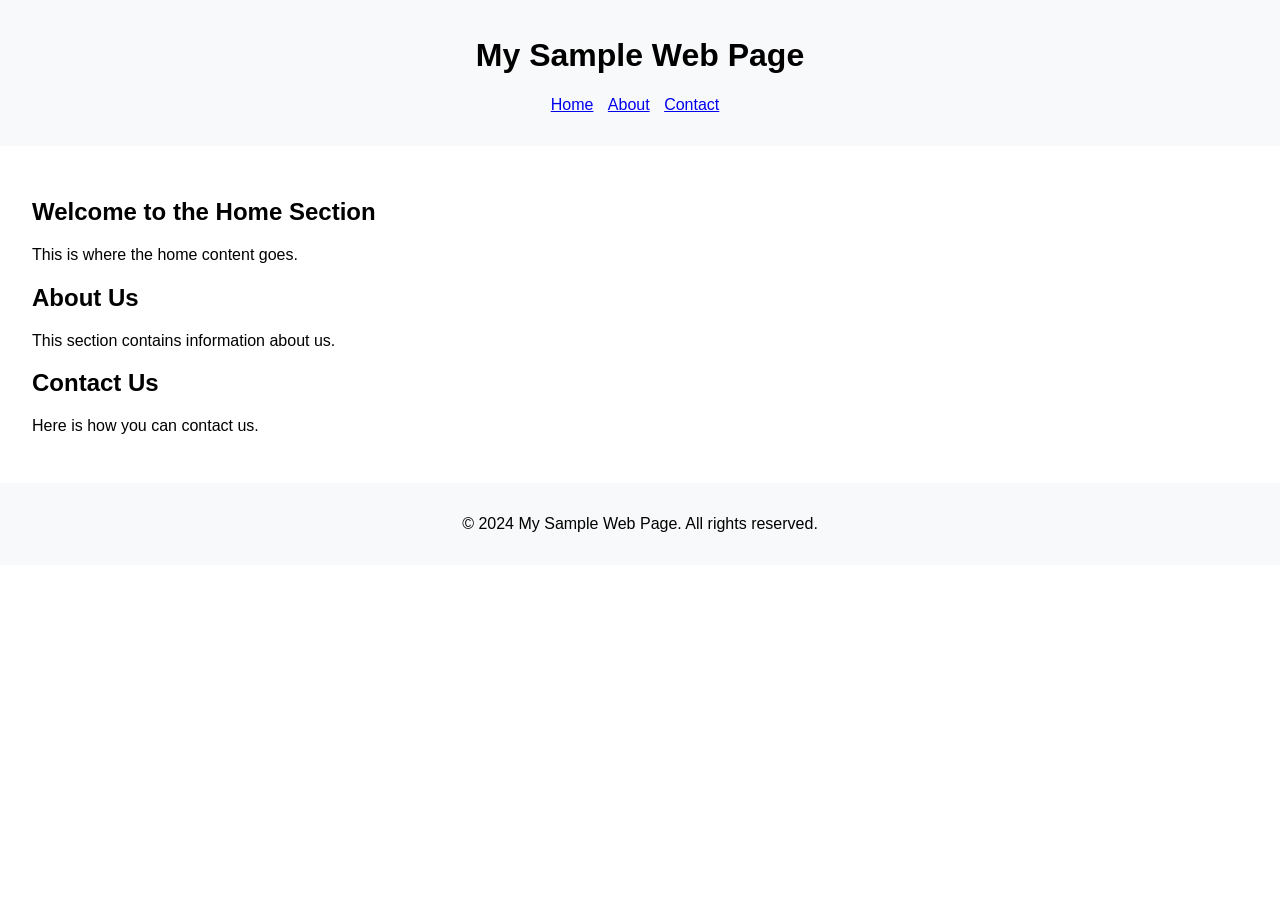
<file: index.html>
<!DOCTYPE html>
<html lang="en">
<head>
    <meta charset="UTF-8">
    <meta name="viewport" content="width=device-width, initial-scale=1.0">
    <title>Sample Web Page</title>
    <style class="staling">
        body {
            font-family: Arial, sans-serif;
            margin: 0;
            padding: 0;
        }
        header {
            background-color: #f8f9fa;
            padding: 1em;
            text-align: center;
        }
        nav {
            margin: 0;
            padding: 0;
        }
        nav ul {
            list-style-type: none;
            padding: 0;
        }
        nav ul li {
            display: inline;
            margin-right: 10px;
        }
        .container {
            padding: 2em;
        }
        footer {
            background-color: #f8f9fa;
            padding: 1em;
            text-align: center;
        }
    </style>
</head>
<body>
    <header>
        <h1>My Sample Web Page</h1>
        <nav>
            <ul>
                <li><a href="#home">Home</a></li>
                <li><a href="#about">About</a></li>
                <li><a href="#contact">Contact</a></li>
            </ul>
        </nav>
    </header>

    <main class="container">
        <section id="home">
            <h2>Welcome to the Home Section</h2>
            <p>This is where the home content goes.</p>
        </section>

        <section id="about">
            <h2>About Us</h2>
            <p>This section contains information about us.</p>
        </section>

        <section id="contact">
            <h2>Contact Us</h2>
            <p>Here is how you can contact us.</p>
        </section>
    </main>

    <footer>
        <p>&copy; 2024 My Sample Web Page. All rights reserved.</p>
    </footer>
    <script src="documentt.js"></script>
</body>
</html>


<!-- 
using Tag Name  :
1) header
2) main 
3) footer
4) Li (Contact)


using class Name : 
1) main.container 


using id : 
1) main.container   
        - home  
        - about
        - contact



style Tag : 
-->
</file>
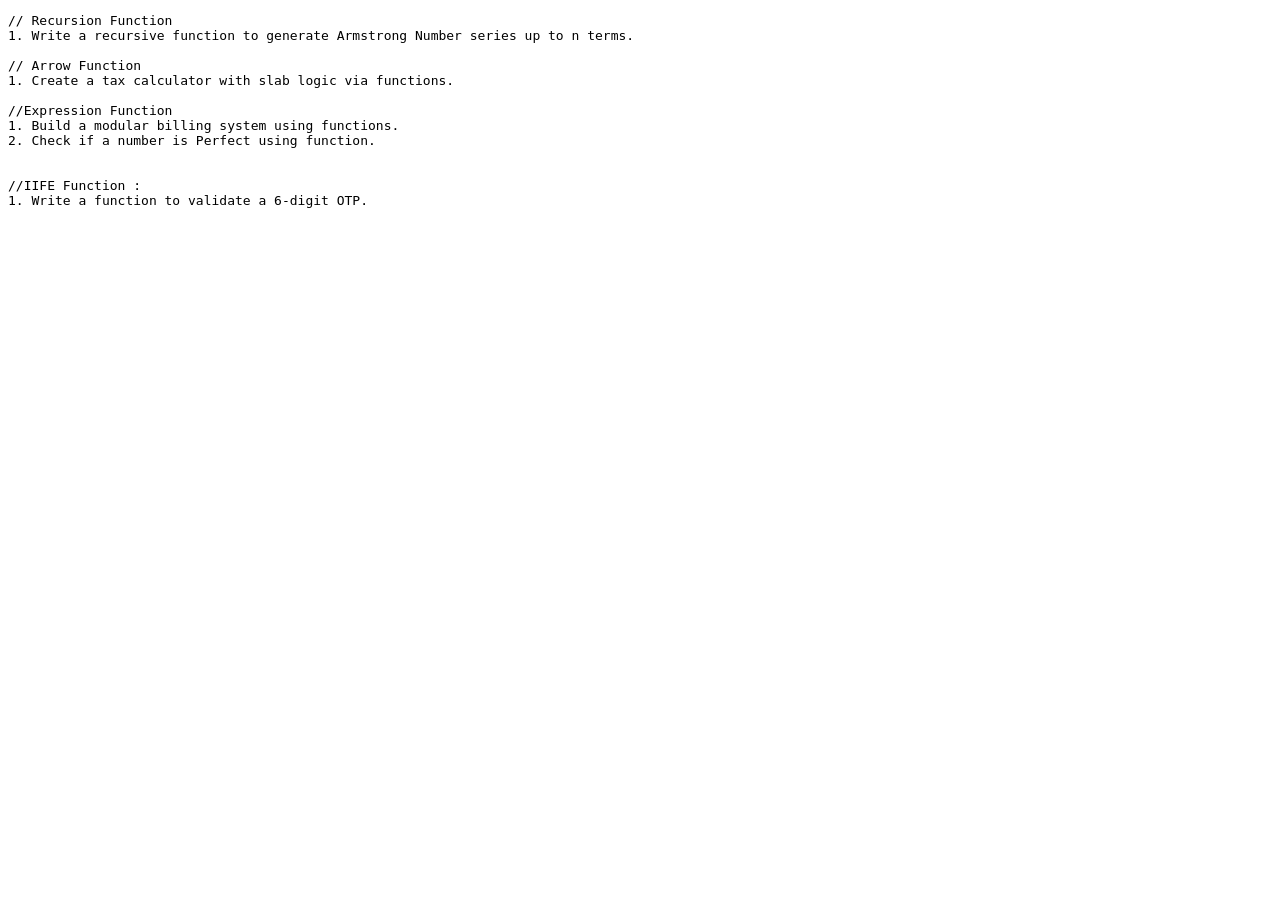
<file: TASK/17jun/index.html>
<!DOCTYPE html>
<html lang="en">
<head>
    <meta charset="UTF-8">
    <meta name="viewport" content="width=device-width, initial-scale=1.0">
    <title>Document</title>
</head>
<body>
    <pre>
// Recursion Function 
1. Write a recursive function to generate Armstrong Number series up to n terms.

// Arrow Function 
1. Create a tax calculator with slab logic via functions.

//Expression Function 
1. Build a modular billing system using functions.
2. Check if a number is Perfect using function.


//IIFE Function : 
1. Write a function to validate a 6-digit OTP.
</pre>

    <!-- <script src="practic2.js"></script> -->
     <script src="practic1.js"></script>
  
</body>                                    
</html>
</file>
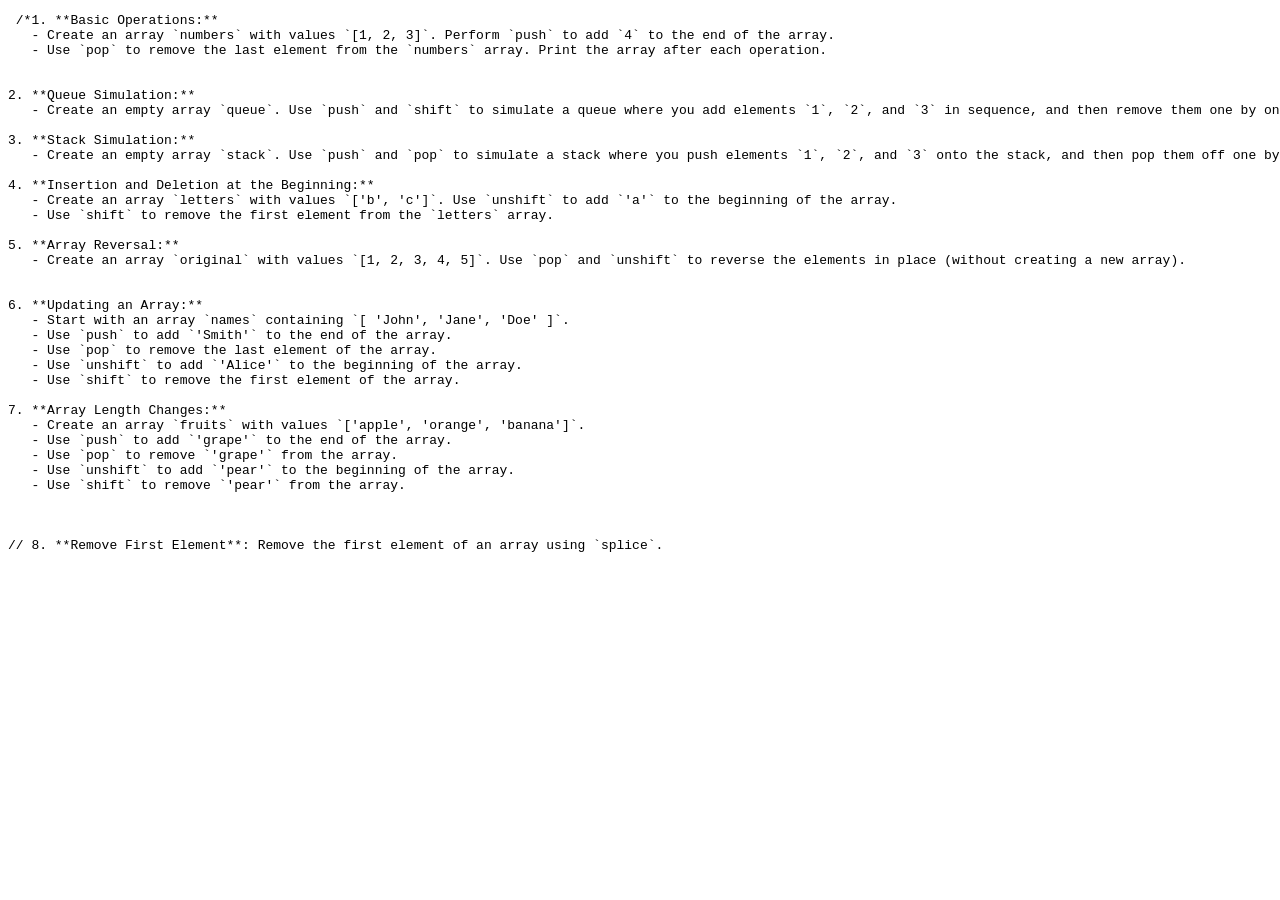
<file: TASK/22jun/index.html>
<!DOCTYPE html>
<html lang="en">

<head>
    <meta charset="UTF-8">
    <meta name="viewport" content="width=device-width, initial-scale=1.0">
    <title>Document</title>
</head>

<body>
    <pre>
 /*1. **Basic Operations:**
   - Create an array `numbers` with values `[1, 2, 3]`. Perform `push` to add `4` to the end of the array.
   - Use `pop` to remove the last element from the `numbers` array. Print the array after each operation.
   
   
2. **Queue Simulation:**
   - Create an empty array `queue`. Use `push` and `shift` to simulate a queue where you add elements `1`, `2`, and `3` in sequence, and then remove them one by one.

3. **Stack Simulation:**
   - Create an empty array `stack`. Use `push` and `pop` to simulate a stack where you push elements `1`, `2`, and `3` onto the stack, and then pop them off one by one.

4. **Insertion and Deletion at the Beginning:**
   - Create an array `letters` with values `['b', 'c']`. Use `unshift` to add `'a'` to the beginning of the array.
   - Use `shift` to remove the first element from the `letters` array.

5. **Array Reversal:**
   - Create an array `original` with values `[1, 2, 3, 4, 5]`. Use `pop` and `unshift` to reverse the elements in place (without creating a new array).

   
6. **Updating an Array:**
   - Start with an array `names` containing `[ 'John', 'Jane', 'Doe' ]`.
   - Use `push` to add `'Smith'` to the end of the array.
   - Use `pop` to remove the last element of the array.
   - Use `unshift` to add `'Alice'` to the beginning of the array.
   - Use `shift` to remove the first element of the array.

7. **Array Length Changes:**
   - Create an array `fruits` with values `['apple', 'orange', 'banana']`.
   - Use `push` to add `'grape'` to the end of the array.
   - Use `pop` to remove `'grape'` from the array.
   - Use `unshift` to add `'pear'` to the beginning of the array.
   - Use `shift` to remove `'pear'` from the array.



// 8. **Remove First Element**: Remove the first element of an array using `splice`.
    </pre>
  <script src="operation.js"></script>
</body>

</html>
</file>
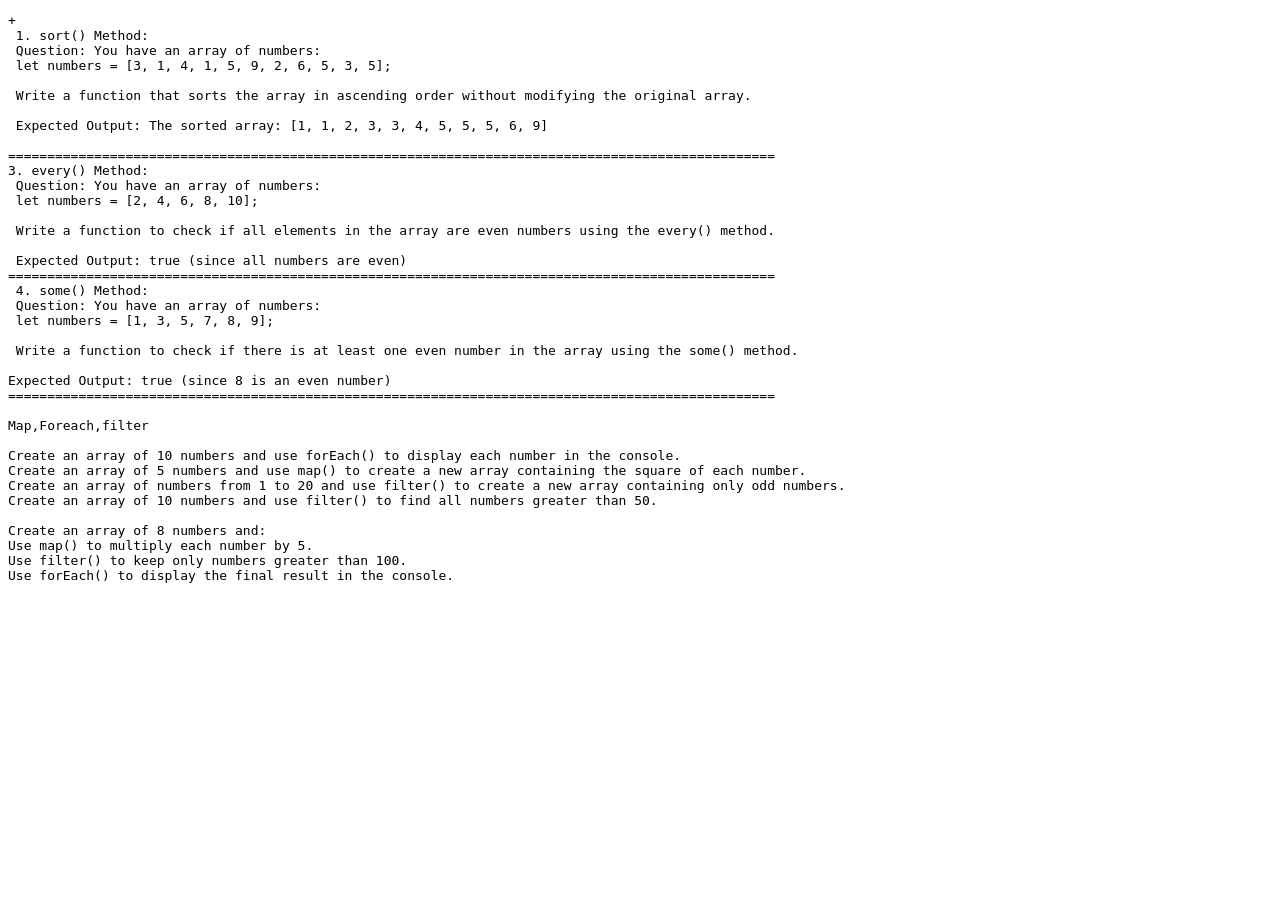
<file: TASK/23jun/index.html>
<!DOCTYPE html>
<html lang="en">
<head>
    <meta charset="UTF-8">
    <meta name="viewport" content="width=device-width, initial-scale=1.0">
    <title>Document</title>
</head>
<body>
<pre>+
 1. sort() Method:
 Question: You have an array of numbers:
 let numbers = [3, 1, 4, 1, 5, 9, 2, 6, 5, 3, 5];

 Write a function that sorts the array in ascending order without modifying the original array.

 Expected Output: The sorted array: [1, 1, 2, 3, 3, 4, 5, 5, 5, 6, 9]

==================================================================================================
3. every() Method:
 Question: You have an array of numbers:
 let numbers = [2, 4, 6, 8, 10];

 Write a function to check if all elements in the array are even numbers using the every() method.

 Expected Output: true (since all numbers are even)
==================================================================================================
 4. some() Method:
 Question: You have an array of numbers:
 let numbers = [1, 3, 5, 7, 8, 9];

 Write a function to check if there is at least one even number in the array using the some() method.

Expected Output: true (since 8 is an even number)
==================================================================================================

Map,Foreach,filter

Create an array of 10 numbers and use forEach() to display each number in the console.
Create an array of 5 numbers and use map() to create a new array containing the square of each number.
Create an array of numbers from 1 to 20 and use filter() to create a new array containing only odd numbers.
Create an array of 10 numbers and use filter() to find all numbers greater than 50.

Create an array of 8 numbers and:
Use map() to multiply each number by 5.
Use filter() to keep only numbers greater than 100.
Use forEach() to display the final result in the console.
</pre>

    <script src="task1.js"></script>
</body>
</html>
</file>
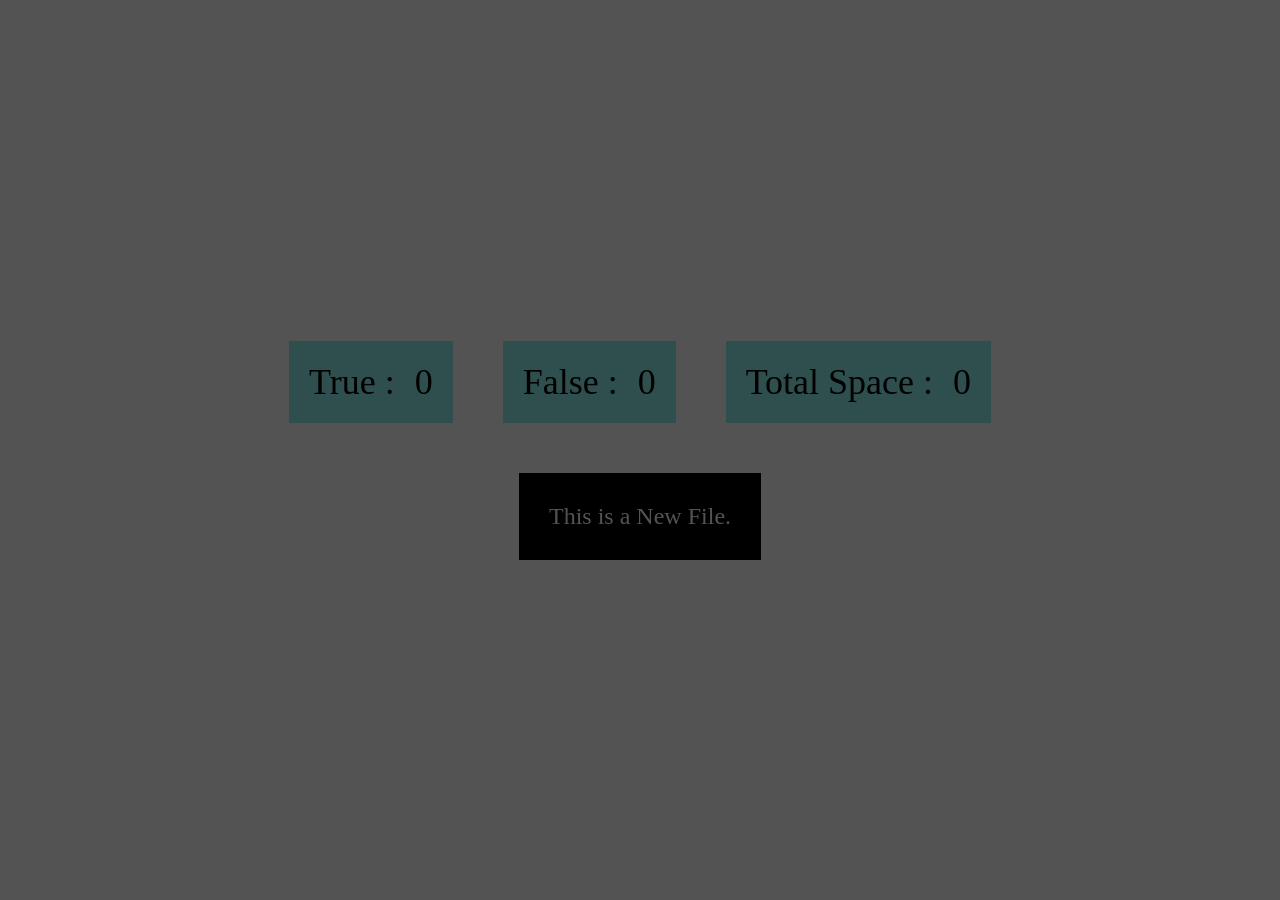
<file: TASK/29jun/index.html>
<!DOCTYPE html>
<html lang="en">
<head>
    <meta charset="UTF-8">
    <meta name="viewport" content="width=device-width, initial-scale=1.0">
    <title>Document</title>
    <style>
        *{
            margin: 0;
            padding: 0;
            box-sizing: border-box;
        }
        body{
            display: flex;
            justify-content: center;
            align-items: center;
            flex-direction: column;
            gap: 50px;
            height: 100vh;
            background-color: rgb(84, 83, 83);
        }
        div{
            background-color: black;
            color: rgb(84, 83, 83) ;
            font-size: 24px;
            font-family: verdana;
            padding: 30px;
        }
        section{
            display: flex;
            font-size: 36px;
            gap: 50px;
        }
        main{
            display: flex;
            gap: 20px;
            background-color: darkslategray;
            padding: 20px;
        }
    </style>
</head>
<body>
    <section>
        <main>
            True : <aside>0</aside>
        </main>
        <main>
            False :   <aside>0</aside>
        </main>
        <main>
            Total Space :   <aside>0</aside>
        </main>
    </section>
    <div>
        This is a New File.
    </div>
    <script src="keyboardE.js"></script>
</body>
</html>
</file>
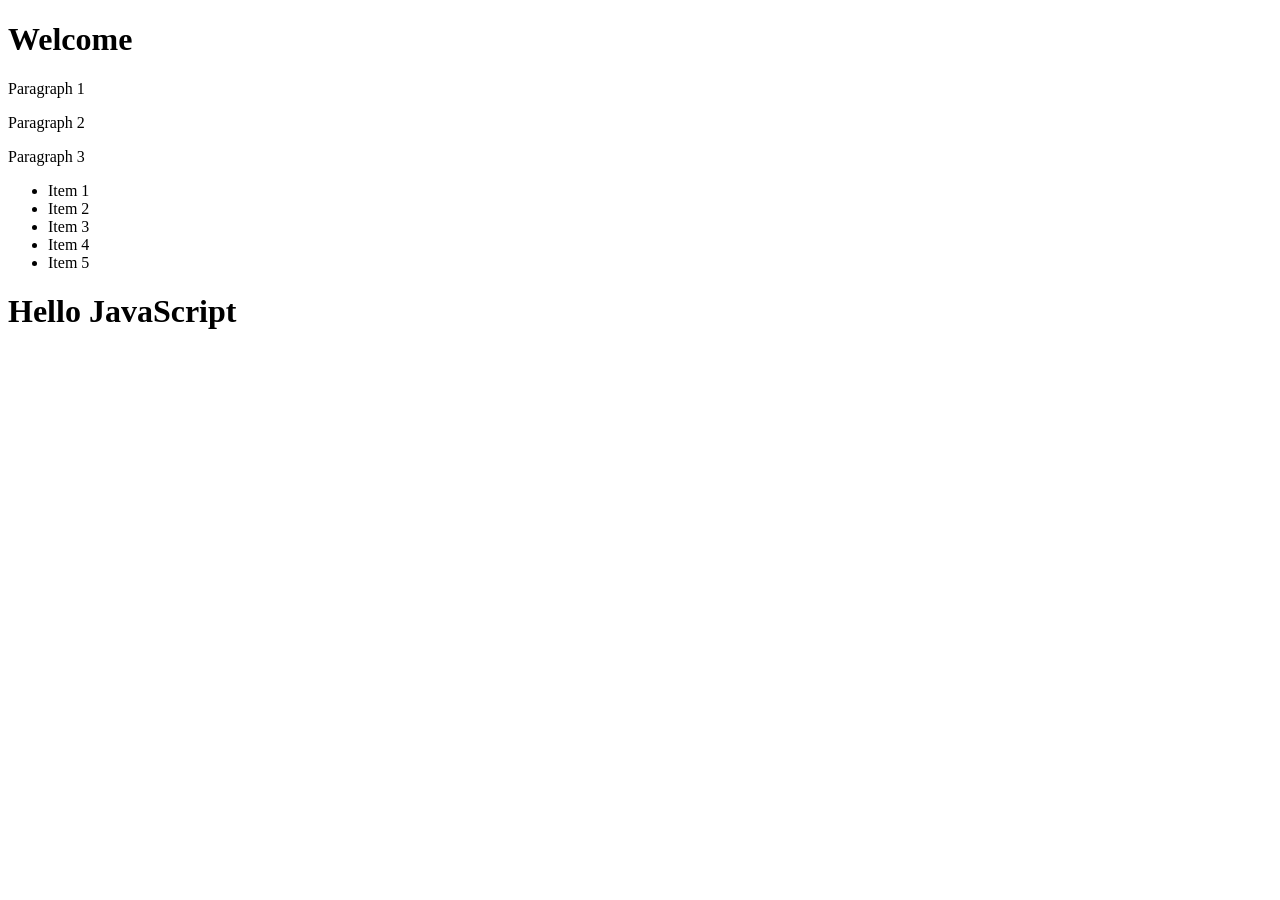
<file: TASK/project1/index.html>
<!DOCTYPE html>
<html lang="en">
<head>
    <meta charset="UTF-8">
    <meta name="viewport" content="width=device-width, initial-scale=1.0">
    <title>Document</title>
</head>
<body>
<h1 id="heading">Welcome</h1>

<p class="demo">Paragraph 1</p>
<p class="demo">Paragraph 2</p>
<p class="demo">Paragraph 3</p>

<ul>
  <li>Item 1</li>
  <li>Item 2</li>
  <li>Item 3</li>
  <li>Item 4</li>
  <li>Item 5</li>
</ul>

<h1 id="title">Hello JavaScript</h1>
    <script src="project.js"></script>
   
</body>
</html>
</file>
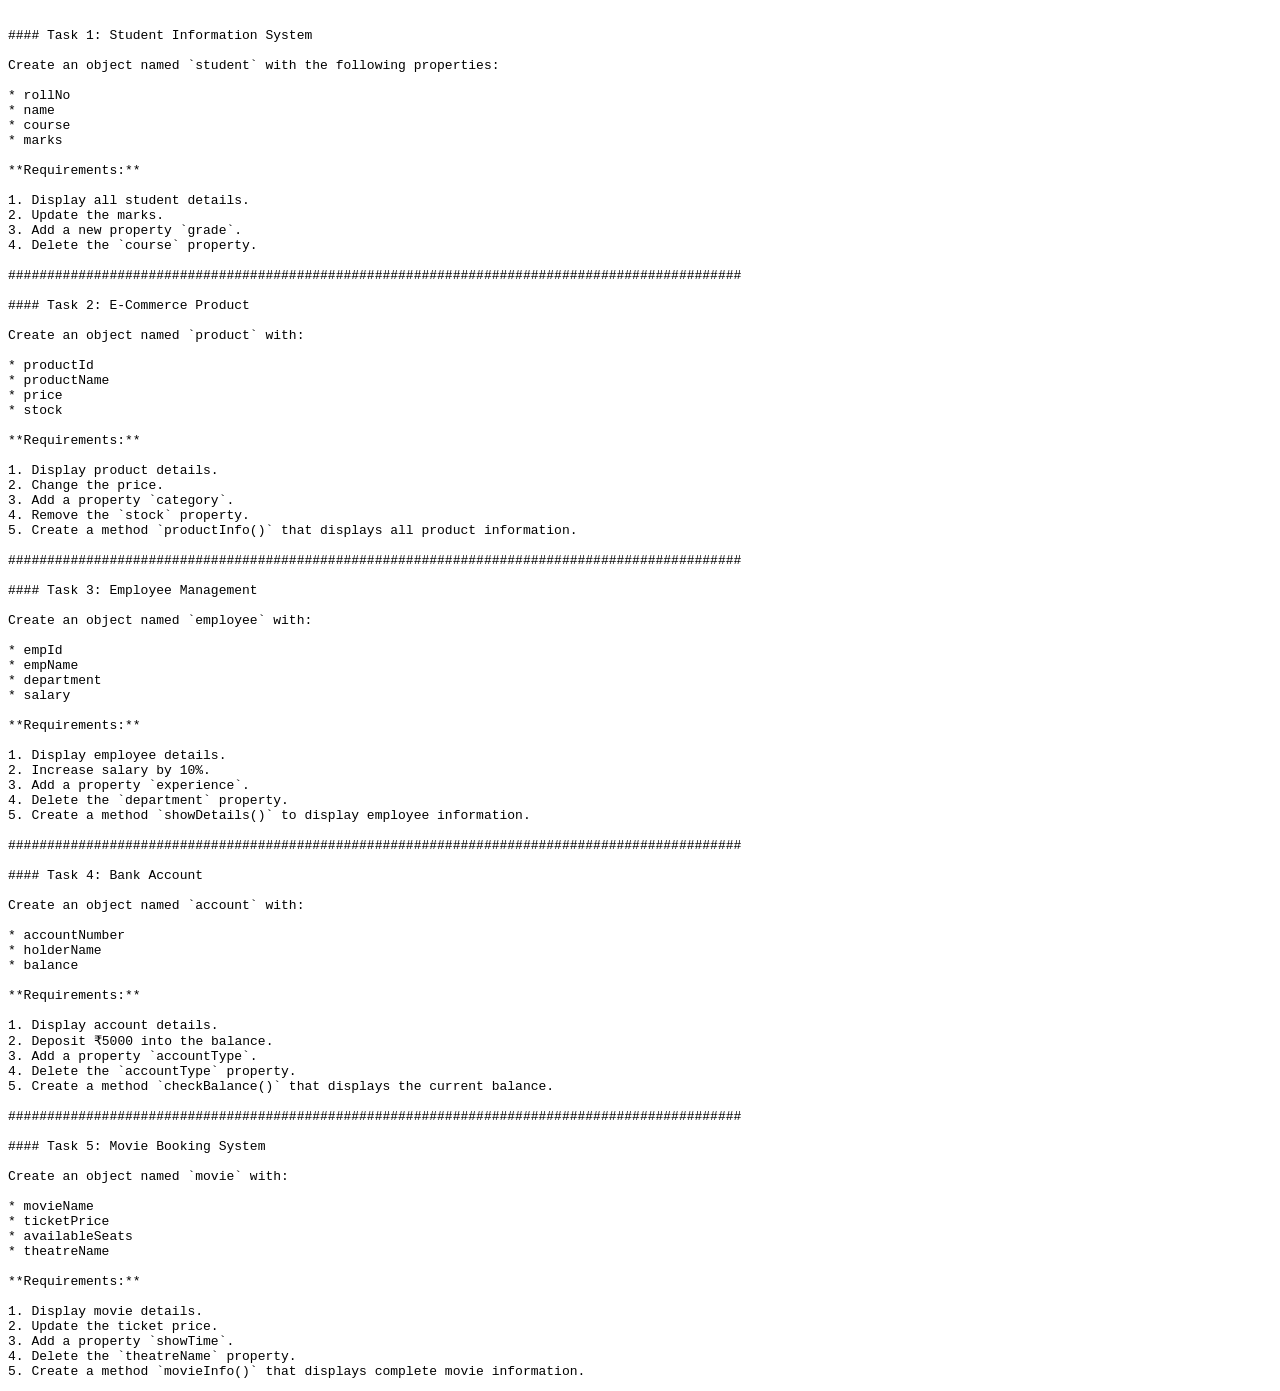
<file: TASK/23jun/24jun/index.html>
<!DOCTYPE html>
<html lang="en">
<head>
    <meta charset="UTF-8">
    <meta name="viewport" content="width=device-width, initial-scale=1.0">
    <title>Document</title>
</head>
<body>

<pre>
    
#### Task 1: Student Information System

Create an object named `student` with the following properties:

* rollNo
* name
* course
* marks

**Requirements:**

1. Display all student details.
2. Update the marks.
3. Add a new property `grade`.
4. Delete the `course` property.

##############################################################################################

#### Task 2: E-Commerce Product

Create an object named `product` with:

* productId
* productName
* price
* stock

**Requirements:**

1. Display product details.
2. Change the price.
3. Add a property `category`.
4. Remove the `stock` property.
5. Create a method `productInfo()` that displays all product information.

##############################################################################################

#### Task 3: Employee Management

Create an object named `employee` with:

* empId
* empName
* department
* salary

**Requirements:**

1. Display employee details.
2. Increase salary by 10%.
3. Add a property `experience`.
4. Delete the `department` property.
5. Create a method `showDetails()` to display employee information.

##############################################################################################

#### Task 4: Bank Account

Create an object named `account` with:

* accountNumber
* holderName
* balance

**Requirements:**

1. Display account details.
2. Deposit ₹5000 into the balance.
3. Add a property `accountType`.
4. Delete the `accountType` property.
5. Create a method `checkBalance()` that displays the current balance.

##############################################################################################

#### Task 5: Movie Booking System

Create an object named `movie` with:

* movieName
* ticketPrice
* availableSeats
* theatreName

**Requirements:**

1. Display movie details.
2. Update the ticket price.
3. Add a property `showTime`.
4. Delete the `theatreName` property.
5. Create a method `movieInfo()` that displays complete movie information.
</pre>

    <script src="obj1.js"></script>
</body>
</html>
</file>
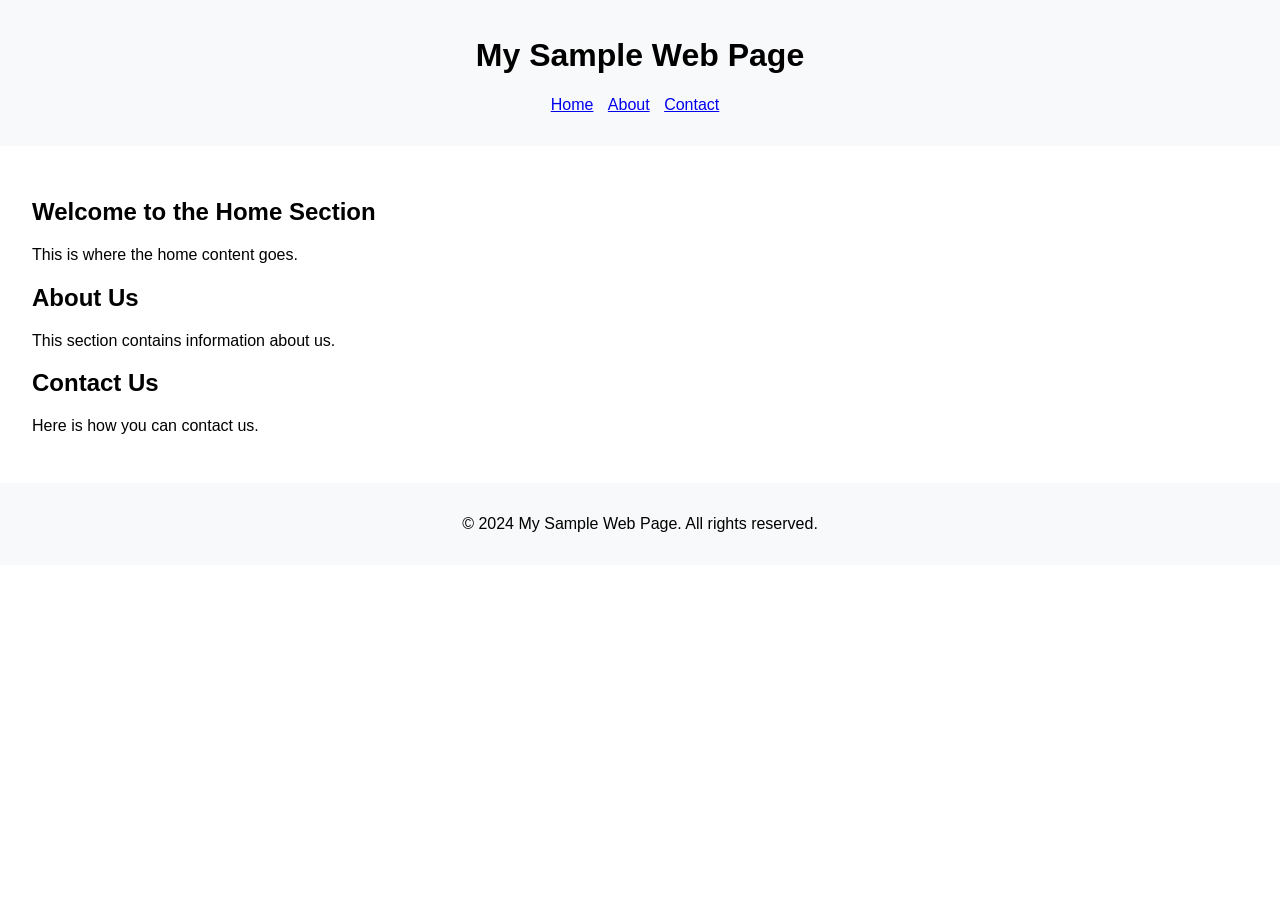
<file: TASK/index2.html>
<!DOCTYPE html>
<html lang="en">
<head>
    <meta charset="UTF-8">
    <meta name="viewport" content="width=device-width, initial-scale=1.0">
    <title>Sample Web Page</title>
    <style staling>
        body {
            font-family: Arial, sans-serif;
            margin: 0;
            padding: 0;
        }
        header {
            background-color: #f8f9fa;
            padding: 1em;
            text-align: center;
        }
        nav {
            margin: 0;
            padding: 0;
        }
        nav ul {
            list-style-type: none;
            padding: 0;
        }
        nav ul li {
            display: inline;
            margin-right: 10px;
        }
        .container {
            padding: 2em;
        }
        footer {
            background-color: #f8f9fa;
            padding: 1em;
            text-align: center;
        }
    </style>
</head>
<body>
    <header>
        <h1>My Sample Web Page</h1>
        <nav>
            <ul>
                <li><a href="#home">Home</a></li>
                <li><a href="#about">About</a></li>
                <li><a href="#contact">Contact</a></li>
            </ul>
        </nav>
    </header>

    <main class="container">
        <section id="home">
            <h2>Welcome to the Home Section</h2>
            <p>This is where the home content goes.</p>
        </section>

        <section id="about">
            <h2>About Us</h2>
            <p>This section contains information about us.</p>
        </section>

        <section id="contact">
            <h2>Contact Us</h2>
            <p>Here is how you can contact us.</p>
        </section>
    </main>

    <footer>
        <p>&copy; 2024 My Sample Web Page. All rights reserved.</p>
    </footer>
    <script src="query.js"></script>
</body>
</html>

<!-- 
using  querySelector


1) main.container   
        - about
        - contact



using querySelectorAll : 
4) Li (Contact)
style Tag :
-->
</file>
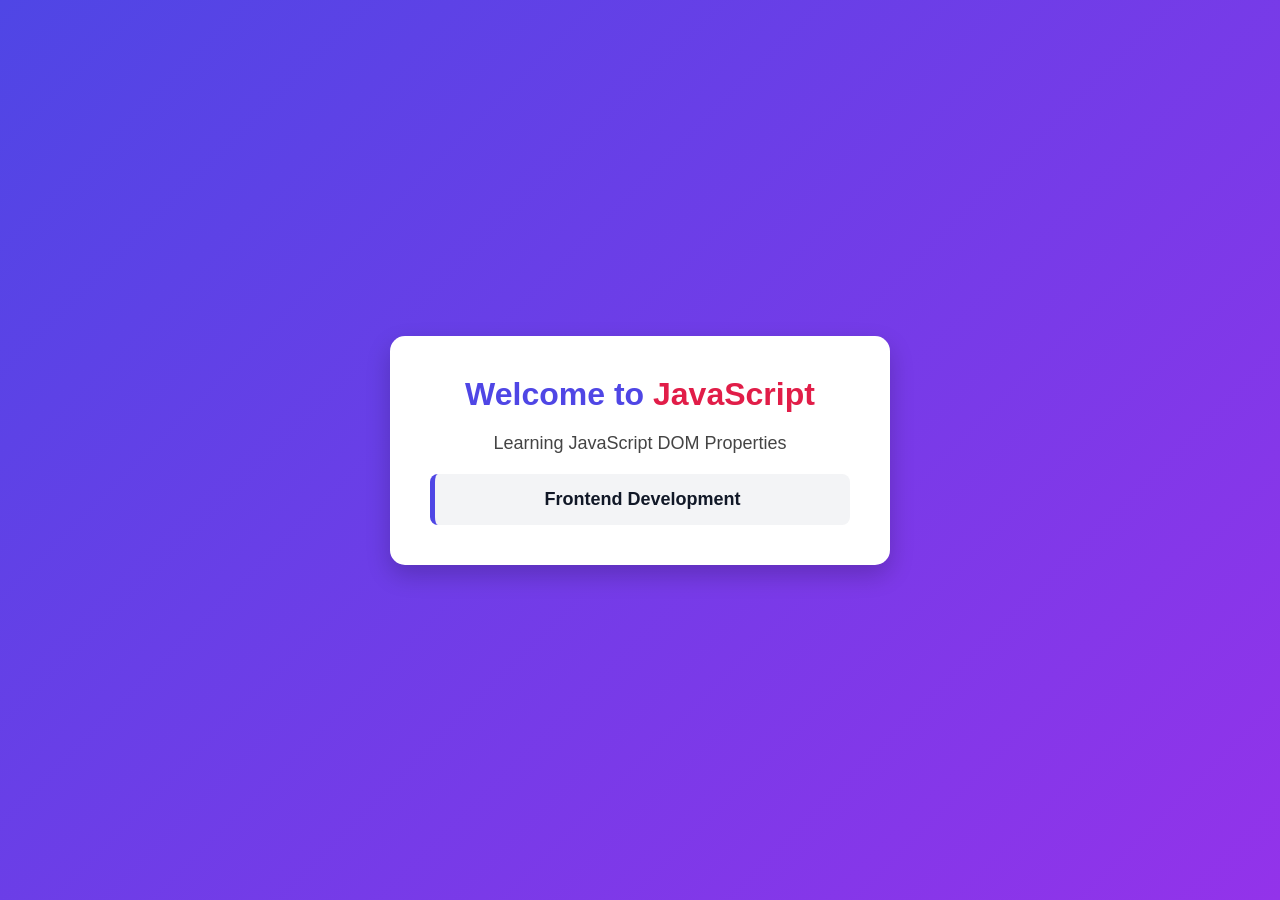
<file: TASK/index3.html>
<!DOCTYPE html>
<html lang="en">
<head>
    <meta charset="UTF-8">
    <meta name="viewport" content="width=device-width, initial-scale=1.0">
    <title>Access Element Content</title>

    <style>
        *{
            margin: 0;
            padding: 0;
            box-sizing: border-box;
            font-family: Arial, Helvetica, sans-serif;
        }

        body{
            background: linear-gradient(135deg, #4f46e5, #9333ea);
            min-height: 100vh;
            display: flex;
            justify-content: center;
            align-items: center;
        }

        .container{
            background-color: white;
            width: 500px;
            padding: 40px;
            border-radius: 15px;
            box-shadow: 0 10px 25px rgba(0,0,0,0.2);
            text-align: center;
        }

        h1{
            color: #4f46e5;
            margin-bottom: 20px;
        }

        h1 span{
            color: #e11d48;
        }

        p{
            font-size: 18px;
            color: #444;
            margin-bottom: 20px;
        }

        #content{
            background-color: #f3f4f6;
            padding: 15px;
            border-radius: 8px;
            font-size: 18px;
            color: #111827;
            border-left: 5px solid #4f46e5;
        }
    </style>

</head>
<body>

    <div class="container">

        <h1 id="heading">
            Welcome to <span>JavaScript</span>
        </h1>

        <p id="paragraph">
            Learning JavaScript DOM Properties
        </p>

        <div id="content">
            <b>Frontend Development</b>
        </div>

    </div>
<script src="query1.js"></script>
</body>
</html>

<!--

=========================================
Task: Access Element Content Using JavaScript
=========================================

Objective:
Learn how to access HTML element content using:
1. innerHTML
2. innerText
3. textContent

-----------------------------------------
Instructions
-----------------------------------------

Step 1:
Open the given HTML file in your code editor.



Step 2:
Inside the <script> tag, select the following elements using
document.getElementById():

- Heading Element (id="heading")
- Paragraph Element (id="paragraph")
- Div Element (id="content")

Step 3:
Use the innerHTML property to access the content of the
heading element and display the result in the browser console.

Step 4:
Use the innerText property to access the content of the
paragraph element and display the result in the browser console.

Step 5:
Use the textContent property to access the content of the
div element and display the result in the browser console.


-----------------------------------------
Expected Output
-----------------------------------------

innerHTML Output:
Welcome to <span>JavaScript</span>

innerText Output:
Learning JavaScript DOM Properties

textContent Output:
Frontend Development


-->
</file>
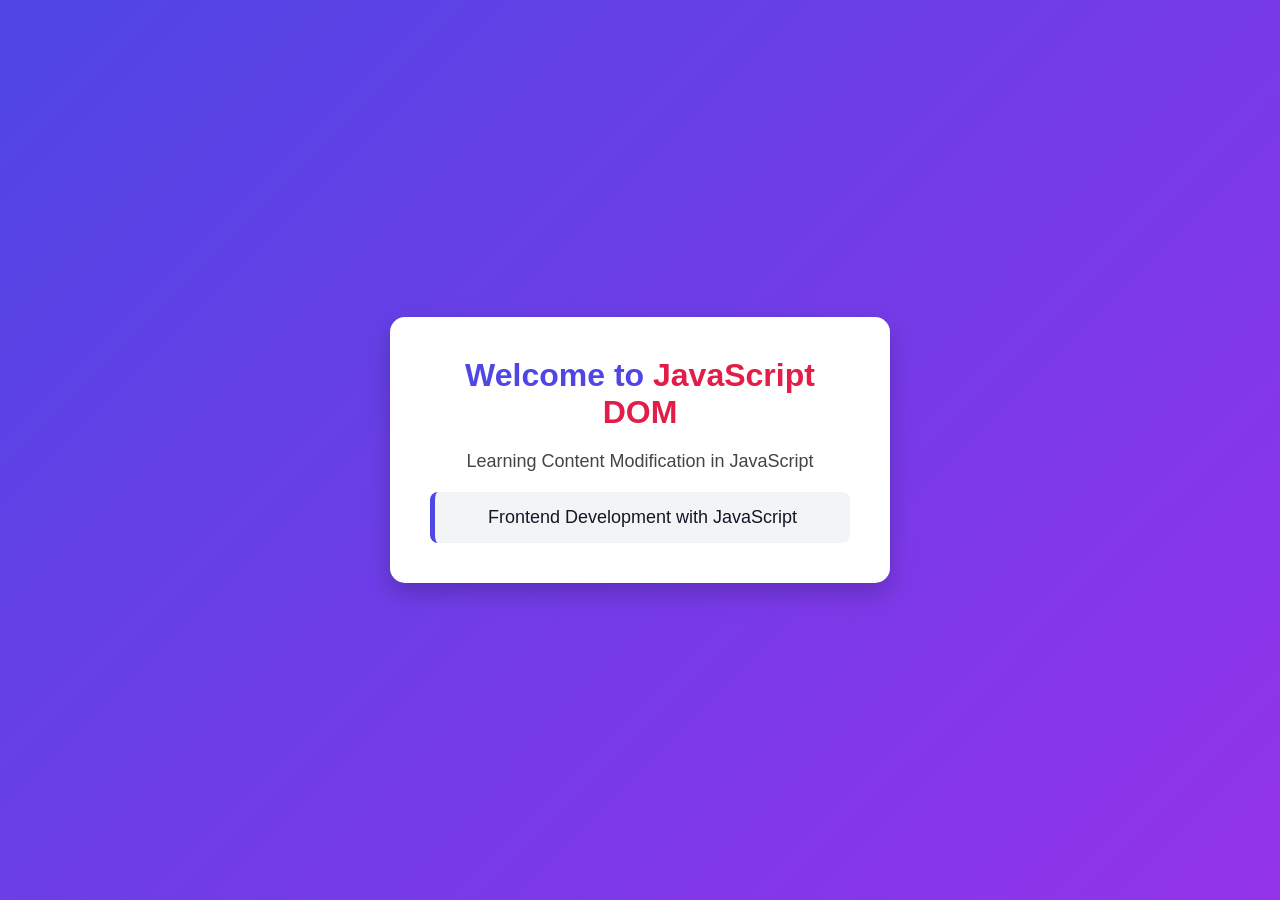
<file: TASK/index4.html>
<!DOCTYPE html>
<html lang="en">

<head>
    <meta charset="UTF-8">
    <meta name="viewport" content="width=device-width, initial-scale=1.0">
    <title>Access Element Content</title>

    <style>
        * {
            margin: 0;
            padding: 0;
            box-sizing: border-box;
            font-family: Arial, Helvetica, sans-serif;
        }

        body {
            background: linear-gradient(135deg, #4f46e5, #9333ea);
            min-height: 100vh;
            display: flex;
            justify-content: center;
            align-items: center;
        }

        .container {
            background-color: white;
            width: 500px;
            padding: 40px;
            border-radius: 15px;
            box-shadow: 0 10px 25px rgba(0, 0, 0, 0.2);
            text-align: center;
        }

        h1 {
            color: #4f46e5;
            margin-bottom: 20px;
        }

        h1 span {
            color: #e11d48;
        }

        p {
            font-size: 18px;
            color: #444;
            margin-bottom: 20px;
        }

        #content {
            background-color: #f3f4f6;
            padding: 15px;
            border-radius: 8px;
            font-size: 18px;
            color: #111827;
            border-left: 5px solid #4f46e5;
        }
    </style>

</head>

<body>

    <div class="container">

        <h1 id="heading">
            Welcome to <span>JavaScript</span>
        </h1>

        <p id="paragraph">
            Learning JavaScript DOM Properties
        </p>

        <div id="content">
            <b>Frontend Development</b>
        </div>

    </div>

    <script>
        document.getElementById("heading").innerHTML = "Welcome to <span>JavaScript DOM</span>";
        document.getElementById("paragraph").innerText = "Learning Content Modification in JavaScript";
        document.getElementById("content").textContent = "Frontend Development with JavaScript";
    </script>
</body>

</html>

<!--

=========================================
Task: Modify Element Content Using JavaScript
=========================================

Objective:
Learn how to modify HTML element content using:
1. innerHTML
2. innerText
3. textContent

-----------------------------------------
Instructions
-----------------------------------------

Step 1:
Open the given HTML file in your code editor.

Step 2:
Inside the <script> tag, select the following elements using
document.getElementById():

- Heading Element (id="heading")
- Paragraph Element (id="paragraph")
- Div Element (id="content")

Step 3:
Modify the content of the heading using the innerHTML property.

New Content:
Welcome to <span>JavaScript DOM</span>

Step 4:
Modify the content of the paragraph using the innerText property.

New Content:
Learning Content Modification in JavaScript

Step 5:
Modify the content of the div using the textContent property.

New Content:
Frontend Development with JavaScript

Step 6:
Run the program and verify that the updated content is
displayed on the webpage.

-----------------------------------------
Expected Output
-----------------------------------------

Before Modification:

Welcome to JavaScript

Learning JavaScript DOM Properties

Frontend Development


After Modification:

Welcome to JavaScript DOM

Learning Content Modification in JavaScript

Frontend Development with JavaScript


-->
</file>
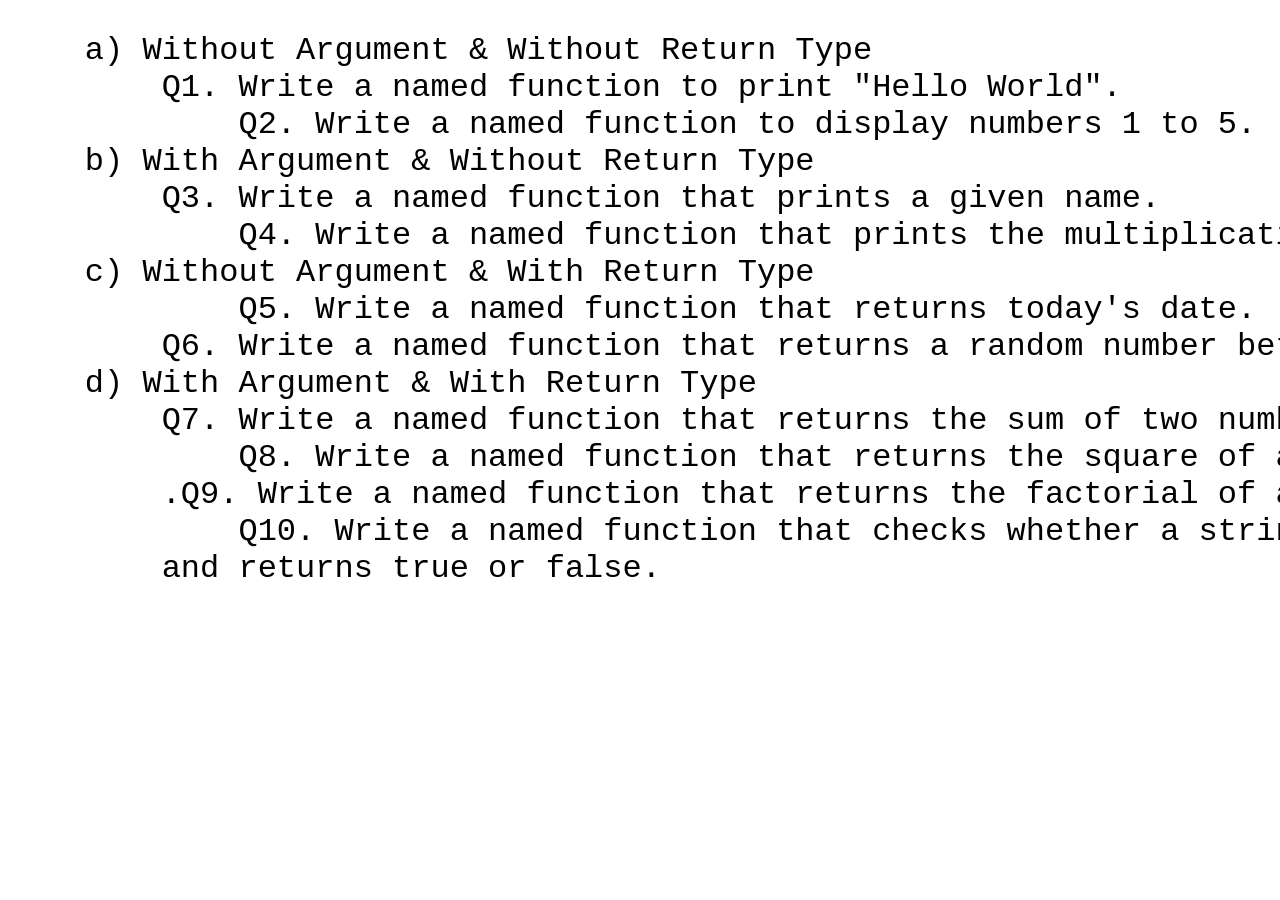
<file: TASK/11jun/fuction.html>
<!DOCTYPE html>
<html lang="en">

<head>
    <meta charset="UTF-8">
    <meta name="viewport" content="width=device-width, initial-scale=1.0">
    <title>Document</title>
    <style>
        pre{
            font-size: 32px;
        }
    </style>
</head>

<body>

        <pre>
    a) Without Argument & Without Return Type
    	Q1. Write a named function to print "Hello World".
    	    Q2. Write a named function to display numbers 1 to 5.
    b) With Argument & Without Return Type
    	Q3. Write a named function that prints a given name.
    	    Q4. Write a named function that prints the multiplication table of a given number.
    c) Without Argument & With Return Type
    	    Q5. Write a named function that returns today's date.
    	Q6. Write a named function that returns a random number between 1 and 100.
    d) With Argument & With Return Type
    	Q7. Write a named function that returns the sum of two numbers.
    	    Q8. Write a named function that returns the square of a given number.
    	.Q9. Write a named function that returns the factorial of a number
    	    Q10. Write a named function that checks whether a string is a palindrome
        and returns true or false.
            </pre>

        <script src="function2.js"></script>
</body>

</html>
</file>
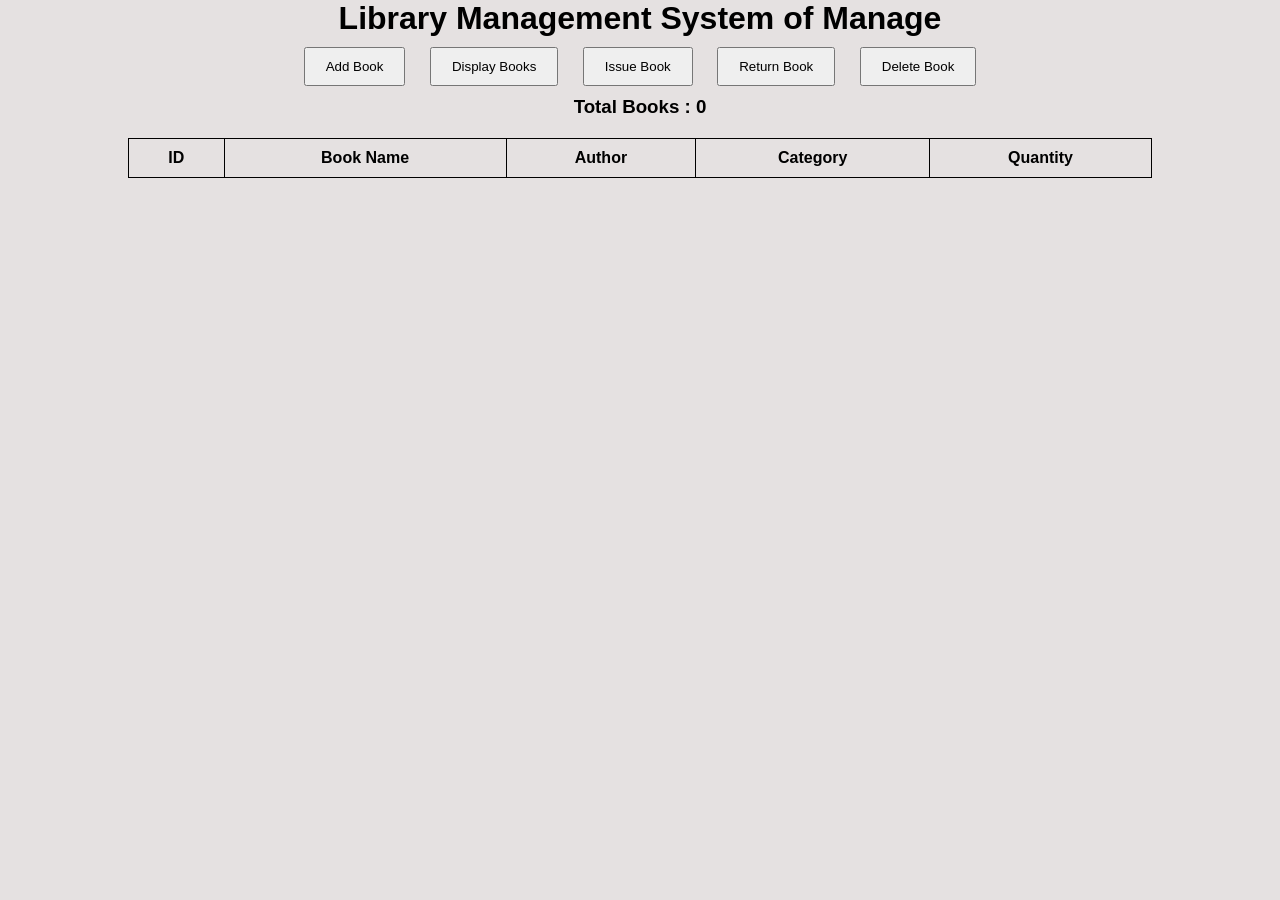
<file: TASK/liberymanegmentsystem 26jun/book.html>
<!DOCTYPE html>
<html>
<head>
    <title>Library Management System</title>
     <link rel="stylesheet" href="books.css">
</head>
<body>

    <div class="container">
        <h1>Library Management System of Manage</h1>

        <button onclick="addBook()">Add Book</button>
        <button onclick="displayBooks()">Display Books</button>
        <button onclick="issueBook()">Issue Book</button>
        <button onclick="returnBook()">Return Book</button>
        <button onclick="deleteBook()">Delete Book</button>

        <h3 id="total">Total Books : 0</h3>

        <table>
            <thead>
                <tr>
                    <th>ID</th>
                    <th>Book Name</th>
                    <th>Author</th>
                    <th>Category</th>
                    <th>Quantity</th>
                </tr>
            </thead>

            <tbody id="bookList"></tbody>
        </table>
    </div>

   
<script src="books.js"></script>
</body>
</html>
</file>
<file: TASK/liberymanegmentsystem 26jun/books.css>
*{
    margin: 0;
    padding: 0;
    box-sizing: border-box;
}

body{
    font-family:Arial, Helvetica, sans-serif;
    background: #e5e1e1;
    text-align: center;
}

.container{
    width: 80%;
    margin: auto;
}

button{
    padding: 10px 20px;
    margin: 10px;
}

table{
    width: 100%;
    border-collapse: collapse;
    margin-top: 20px;
}

table,th,td{
    border: 1px solid black;
}

th,td{
    padding: 10px;
}
</file>
